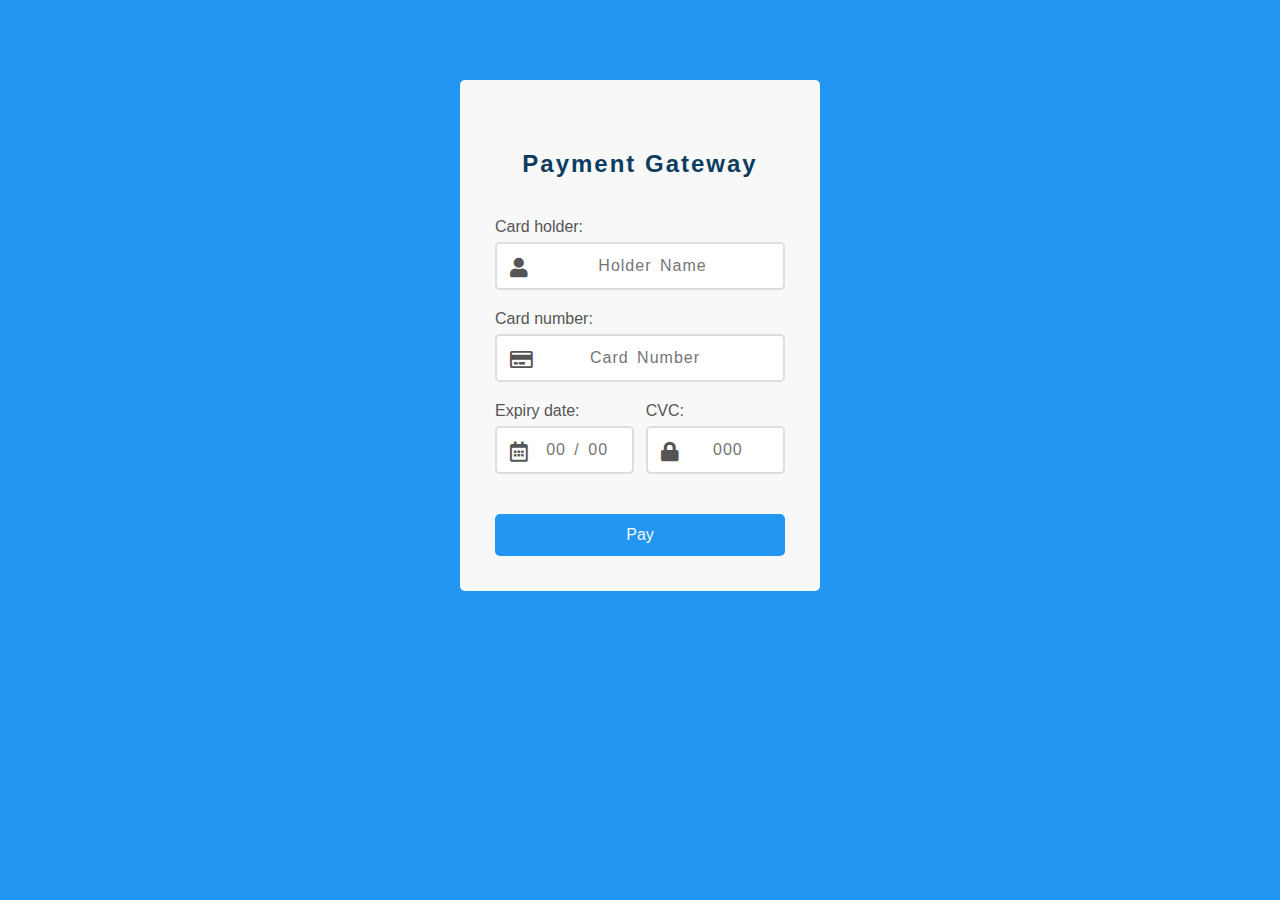
<file: payment.html>
<!DOCTYPE html>
<html lang="en">
<head>
	<meta charset="UTF-8">
	<title>Payment Checkout Form</title>
	<link rel="stylesheet" href="https://use.fontawesome.com/releases/v5.4.2/css/all.css">

  
  <style>
    


*{
  margin: 0;
  padding: 0;
  box-sizing: border-box;
  font-family: 'Ubuntu', sans-serif;
}

body{
  background: #2196F3;
  margin: 0 10px;
}

.payment{
  background: #f8f8f8;
  max-width: 360px;
  margin: 80px auto;
  height: auto;
  padding: 35px;
  padding-top: 70px;
  border-radius: 5px;
  position: relative;
}

.payment h2{
  text-align: center;
  letter-spacing: 2px;
  margin-bottom: 40px;
  color: #0d3c61;
}

.form .label{
  display: block;
  color: #555555;
  margin-bottom: 6px;
}

.input{
  padding: 13px 0px 13px 25px;
  width: 100%;
  text-align: center;
  border: 2px solid #dddddd;
  border-radius: 5px;
  letter-spacing: 1px;
  word-spacing: 3px;
  outline: none;
  font-size: 16px;
  color: #555555;
}

.card-grp{
  display: flex;
  justify-content: space-between;
}

.card-item{
  width: 48%;
}

.space{
  margin-bottom: 20px;
}

.icon-relative{
  position: relative;
}

.icon-relative .fas,
.icon-relative .far{
  position: absolute;
  bottom: 12px;
  left: 15px;
  font-size: 20px;
  color: #555555;
}

.btn{
  margin-top: 40px;
  background: #2196F3;
  padding: 12px;
  text-align: center;
  color: #f8f8f8;
  border-radius: 5px;
  cursor: pointer;
}
@media screen and (max-width: 420px){
  .card-grp{
    flex-direction: column;
  }
  .card-item{
    width: 100%;
    margin-bottom: 20px;
  }
  .btn{
    margin-top: 20px;
  }
}
  </style>
</head>
<body>
	


<div class="wrapper">
  <div class="payment">
    <div class="payment-logo">
      <p></p>
    </div>
    
    
    <h2>Payment Gateway</h2>
    <div class="form">
      <div class="card space icon-relative">
        <label class="label">Card holder:</label>
        <input type="text" class="input" placeholder="Holder Name" id="input1">
        <i class="fas fa-user"></i>
      </div>
      <div class="card space icon-relative">
        <label class="label">Card number:</label>
        <input type="number" class="input" data-mask="0000 0000 0000 0000" placeholder="Card Number" id="input2">
        <i class="far fa-credit-card"></i>
      </div>
      <div class="card-grp space">
        <div class="card-item icon-relative">
          <label class="label">Expiry date:</label>
          <input type="text" name="expiry-data" class="input" data-mask="00 / 00"  placeholder="00 / 00" id="input3">
          <i class="far fa-calendar-alt"></i>
        </div>
        <div class="card-item icon-relative">
          <label class="label">CVC:</label>
          <input type="text" class="input" data-mask="000" placeholder="000" id="input4">
          <i class="fas fa-lock"></i>
        </div>
      </div>
        
      <div class="btn" id="btn">
        Pay
      </div> 
      
    </div>
  </div>
</div>

</body>
</html>
<script>
  document.querySelector("#btn").addEventListener("click",function(){
   let name = document.querySelector("#input1").value
   let number = document.querySelector("#input2").value
   let date = document.querySelector("#input3").value
   let cvc = document.querySelector("#input4").value
   let obj = {
    name,
    number,
    date,
    cvc,
   }
   if(obj.name == "" || obj.number == "" || obj.date == "" || obj.cvc == ""){
    alert("Please fill all the details")
   }
   else if(obj.name == "Suraj Singh" && obj.number == "1234" &&  obj.date == "10/11" && obj.cvc == "4321")
   {
    let otp =  prompt("Enter Otp")
    if(otp == 1234){
        alert("Payment Complete")
    }else{
        alert("Otp is Wrong, Check the Otp you entered")
    }
}else{
  alert("Check The Details U Entered")
}
})

</script>
</file>
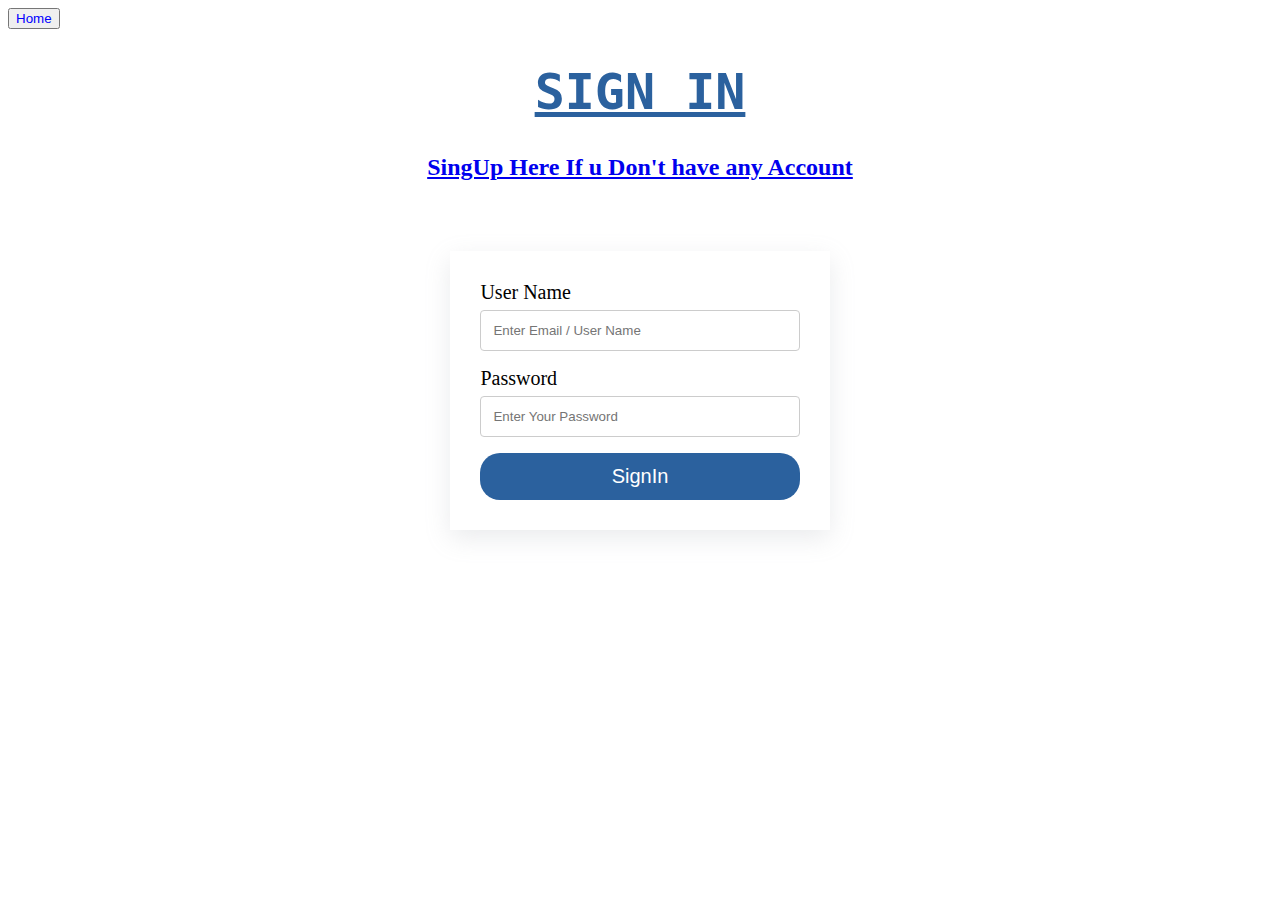
<file: signin.html>
<!DOCTYPE html>
<html lang="en">
  <head>
    <meta charset="UTF-8" />
    <meta http-equiv="X-UA-Compatible" content="IE=edge" />
    <meta name="viewport" content="width=device-width, initial-scale=1.0" />

    <title>Sign In</title>
    
    <style>
      div {
  display: flex;
  justify-content: space-around;
}
form {
  margin: 0 auto;
  margin-top: 50px;
  width: 30%;
  box-shadow: rgba(149, 157, 165, 0.2) 0px 8px 24px;
  padding: 30px;
}



label {
  font-size: 20px;
}

table {
  font-family: Arial, Helvetica, sans-serif;
  border-collapse: collapse;
  width: 60%;
  margin: auto;
  margin-top: 50px;
  text-align: center;
}

table td,
table th {
  border: 1px solid #ddd;
  padding: 8px;
  text-align: center;
}

table tr:nth-child(even) {
  background-color: #8caacf;
}

table tr:hover {
  background-color: #ddd;
}

table th {
  padding-top: 12px;
  padding-bottom: 12px;
  text-align: left;
  background-color: #0468aa;
  color: white;
  text-align: center;
}

* {
  box-sizing: border-box;
}

input[type="text"],
input[type="password"],
select,
textarea {
  width: 100%;
  padding: 12px;
  border: 1px solid #ccc;
  border-radius: 4px;
  box-sizing: border-box;
  margin-top: 6px;
  margin-bottom: 16px;
  resize: vertical;
}

input[type="submit"] {
  background-color: #2b619e;
  color: white;
  padding: 12px 20px;
  border: none;
  border-radius: 20px;   
  cursor: pointer;
  width: 100%;
  font-size: 20px;
}

input[type="submit"]:hover {
  background-color: #3973b6;
}

h1 {
  text-align: center;
  font-size: 50px;
  text-transform: uppercase;
  font-family: monospace;
  color: #2b619e;
  text-decoration: underline;
}
a{
  text-align: center;
  display: block;
}
.red{
  text-decoration: none;
  color: blue;
}
    </style>
  </head>
  <body>
   
    <button><a class="red" href="index.html"> Home</a></button>

    <h1>Sign In</h1>
    
    <a href="signup.html"><h2>
      SingUp Here If u Don't have any Account
    </h2></a>
    <div>
     
      <form>
        <label for="">User Name</label><br />
        <input id="name" type="text" placeholder="Enter Email / User Name" /><br />
        <label for="">Password </label><br />
        <input id="password" type="password" placeholder="Enter Your Password" /><br />
        <input type="submit" value="SignIn" />
      </form>
    </div>
  </body>
</html>

<script>
document.querySelector("form").addEventListener("submit",myTodo); 

let dataArr = JSON.parse(localStorage.getItem("data")) || [];


function myTodo(){
  event.preventDefault()
  
  let name = document.querySelector("#name").value
  let password = document.querySelector("#password").value
  let dataObj = {
      name,
      password,
    }; 
    if(dataObj.name == "" || dataObj == ""){
      alert("Please Fill All the Details")
    }else{
    for(let i=0;i<dataArr.length;i++){
      if(dataArr[i].name == dataObj.name && dataArr[i].password == dataObj.password){
            alert("Login Successfull !")
            break;
      }else{
        alert("Login Failed!")
        break;
      }
    }
    }
}




</script>
</file>
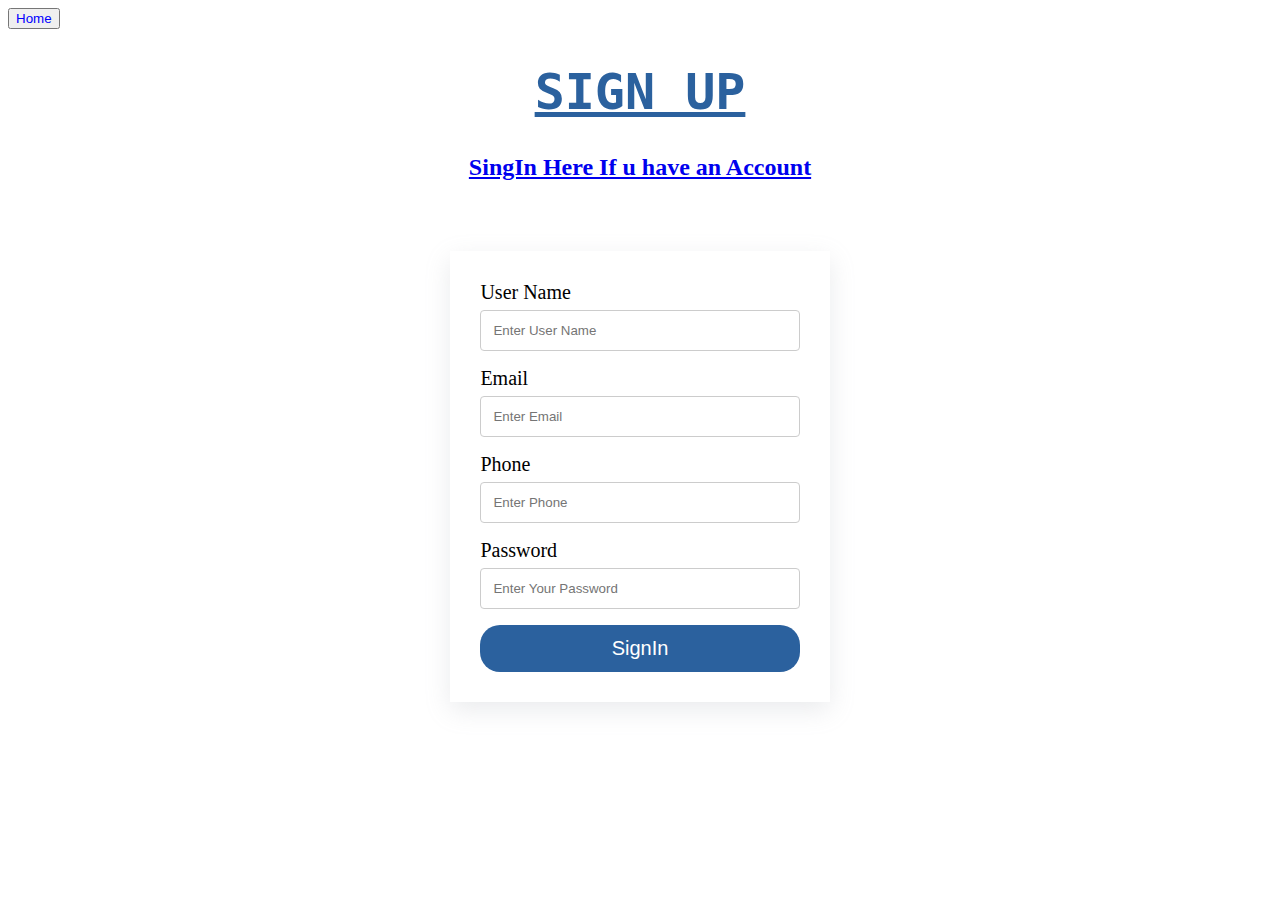
<file: signup.html>
<!DOCTYPE html>
<html lang="en">
  <head>
    <meta charset="UTF-8" />
    <meta http-equiv="X-UA-Compatible" content="IE=edge" />
    <meta name="viewport" content="width=device-width, initial-scale=1.0" />
    <title>Sign Up</title>
    <style>
      div {
  display: flex;
  justify-content: space-around;
}
form {
  margin: 0 auto;
  margin-top: 50px;
  width: 30%;
  box-shadow: rgba(149, 157, 165, 0.2) 0px 8px 24px;
  padding: 30px;
}



label {
  font-size: 20px;
}

table {
  font-family: Arial, Helvetica, sans-serif;
  border-collapse: collapse;
  width: 60%;
  margin: auto;
  margin-top: 50px;
  text-align: center;
}

table td,
table th {
  border: 1px solid #ddd;
  padding: 8px;
  text-align: center;
}

table tr:nth-child(even) {
  background-color: #8caacf;
}

table tr:hover {
  background-color: #ddd;
}

table th {
  padding-top: 12px;
  padding-bottom: 12px;
  text-align: left;
  background-color: #0468aa;
  color: white;
  text-align: center;
}

* {
  box-sizing: border-box;
}

input[type="text"],
input[type="password"],
input[type="number"],
input[type="email"],
select,
textarea {
  width: 100%;
  padding: 12px;
  border: 1px solid #ccc;
  border-radius: 4px;
  box-sizing: border-box;
  margin-top: 6px;
  margin-bottom: 16px;
  resize: vertical;
}

input[type="submit"] {
  background-color: #2b619e;
  color: white;
  padding: 12px 20px;
  border: none;
  border-radius: 20px;   
  cursor: pointer;
  width: 100%;
  font-size: 20px;
}

input[type="submit"]:hover {
  background-color: #3973b6;
}

h1 {
  text-align: center;
  font-size: 50px;
  text-transform: uppercase;
  font-family: monospace;
  color: #2b619e;
  text-decoration: underline;
}
a{
  text-align: center;
  display: block;
}
.red{
  text-decoration: none;
  color: blue;
}
    </style>
  </head>
  <body>
    <button><a class="red" href="index.html"> Home</a></button>

    <h1>Sign Up</h1>
    
    <a href="signin.html"><h2>
      SingIn Here If u have an Account
    </h2></a>
    <div>
     
      <form>
        <label for="">User Name</label><br />
        <input id="name" type="text" placeholder="Enter User Name" /><br />
        <label for="">Email</label><br />
        <input id="email" type="email" placeholder="Enter Email " /><br />
        <label for="">Phone</label><br />
        <input id="number" type="number" placeholder="Enter Phone" /><br />
        <label for="">Password </label><br />
        <input id="password" type="password" placeholder="Enter Your Password" /><br />
        <input type="submit" value="SignIn" />
      </form>
    </div>
  </body>
</html>

<script>
document.querySelector("form").addEventListener("submit",myTodo); 

let dataArr = JSON.parse(localStorage.getItem("data")) || [];

 //to avoid data loss in the local storage with the refresh

function myTodo(){
    event.preventDefault()
    
    //preventing it from refresh 

    let name = document.querySelector("#name").value
    let email= document.querySelector("#email").value
    let Phone = document.querySelector("#number").value
    let password = document.querySelector("#password").value
    let dataObj = {
      name,
      email,
      Phone,
      password,
    }; 
    if(dataObj.name == "" || dataObj.email == "" || dataObj.Phone == "" || dataObj == ""){
      alert("Please Fill All the Details")
    }else{
    dataArr.push(dataObj)
    localStorage.setItem("data",JSON.stringify(dataArr))
    }
}

  


</script>
</file>
